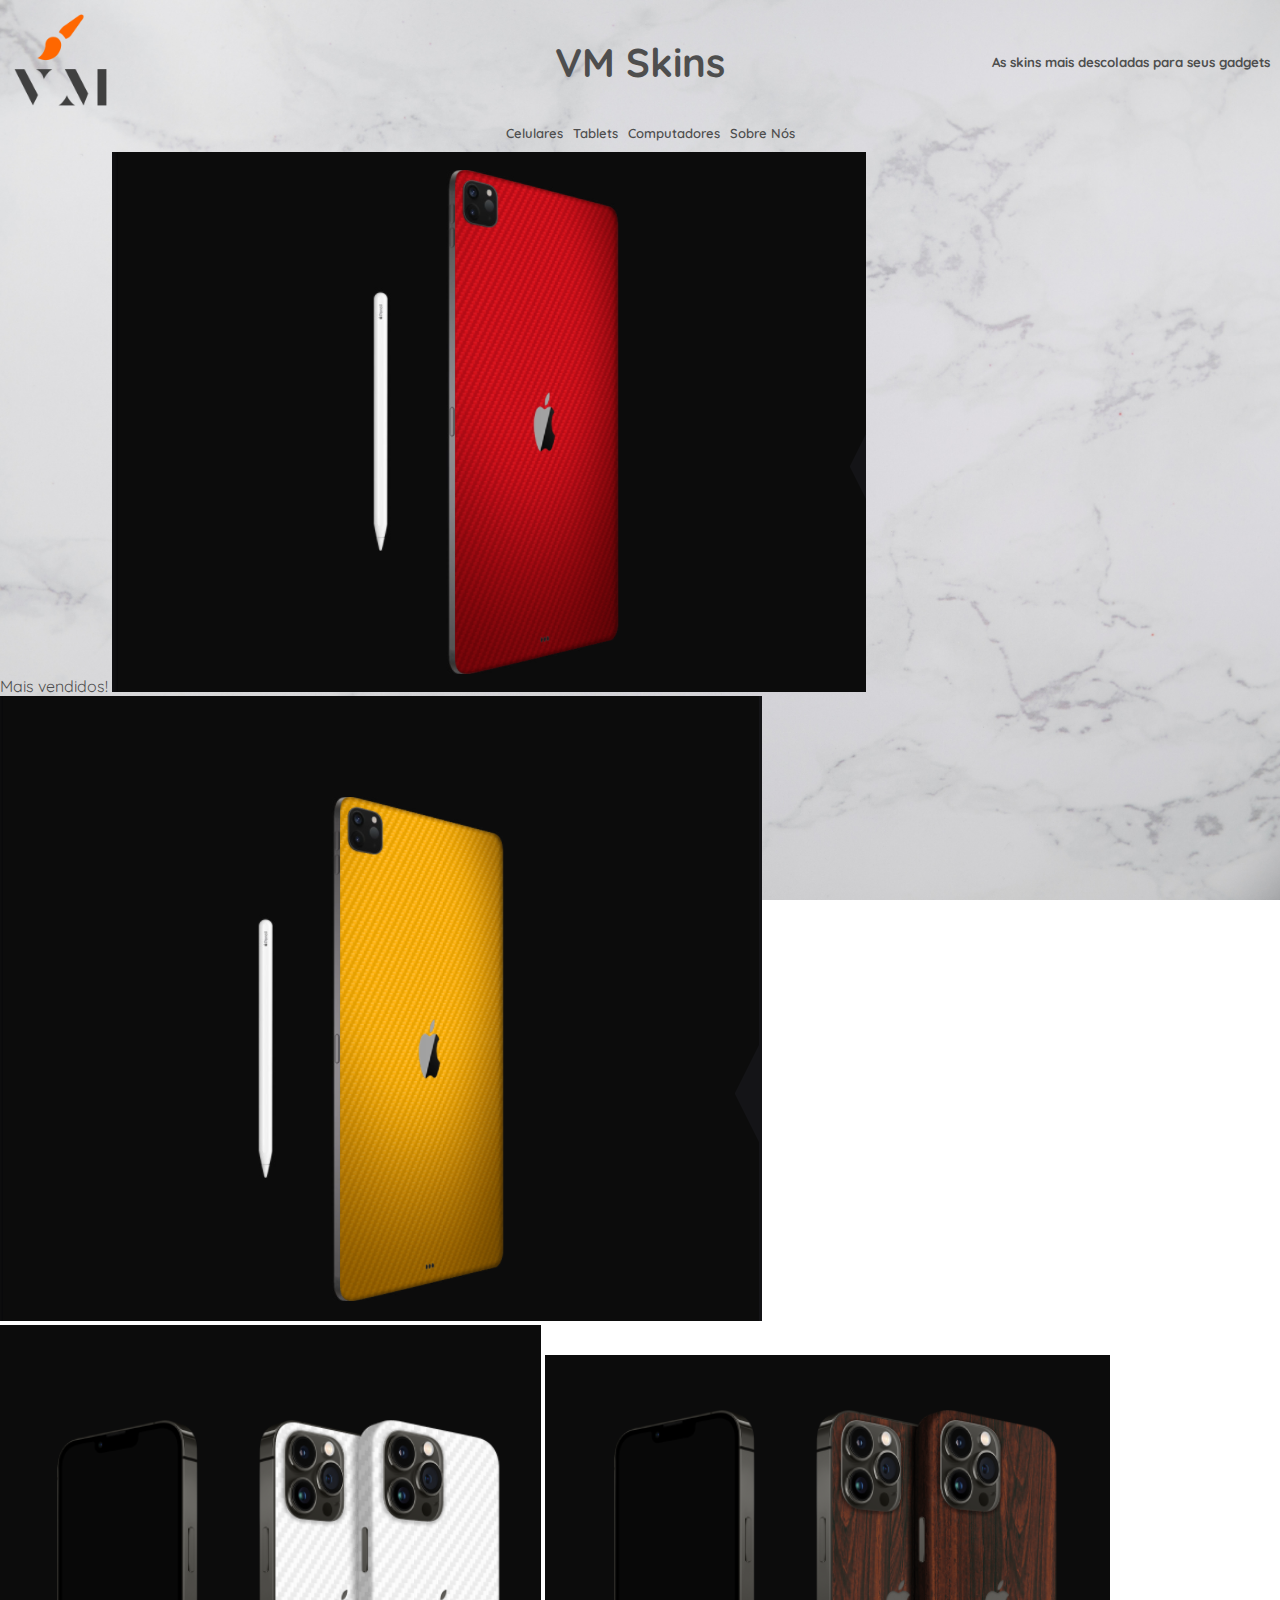
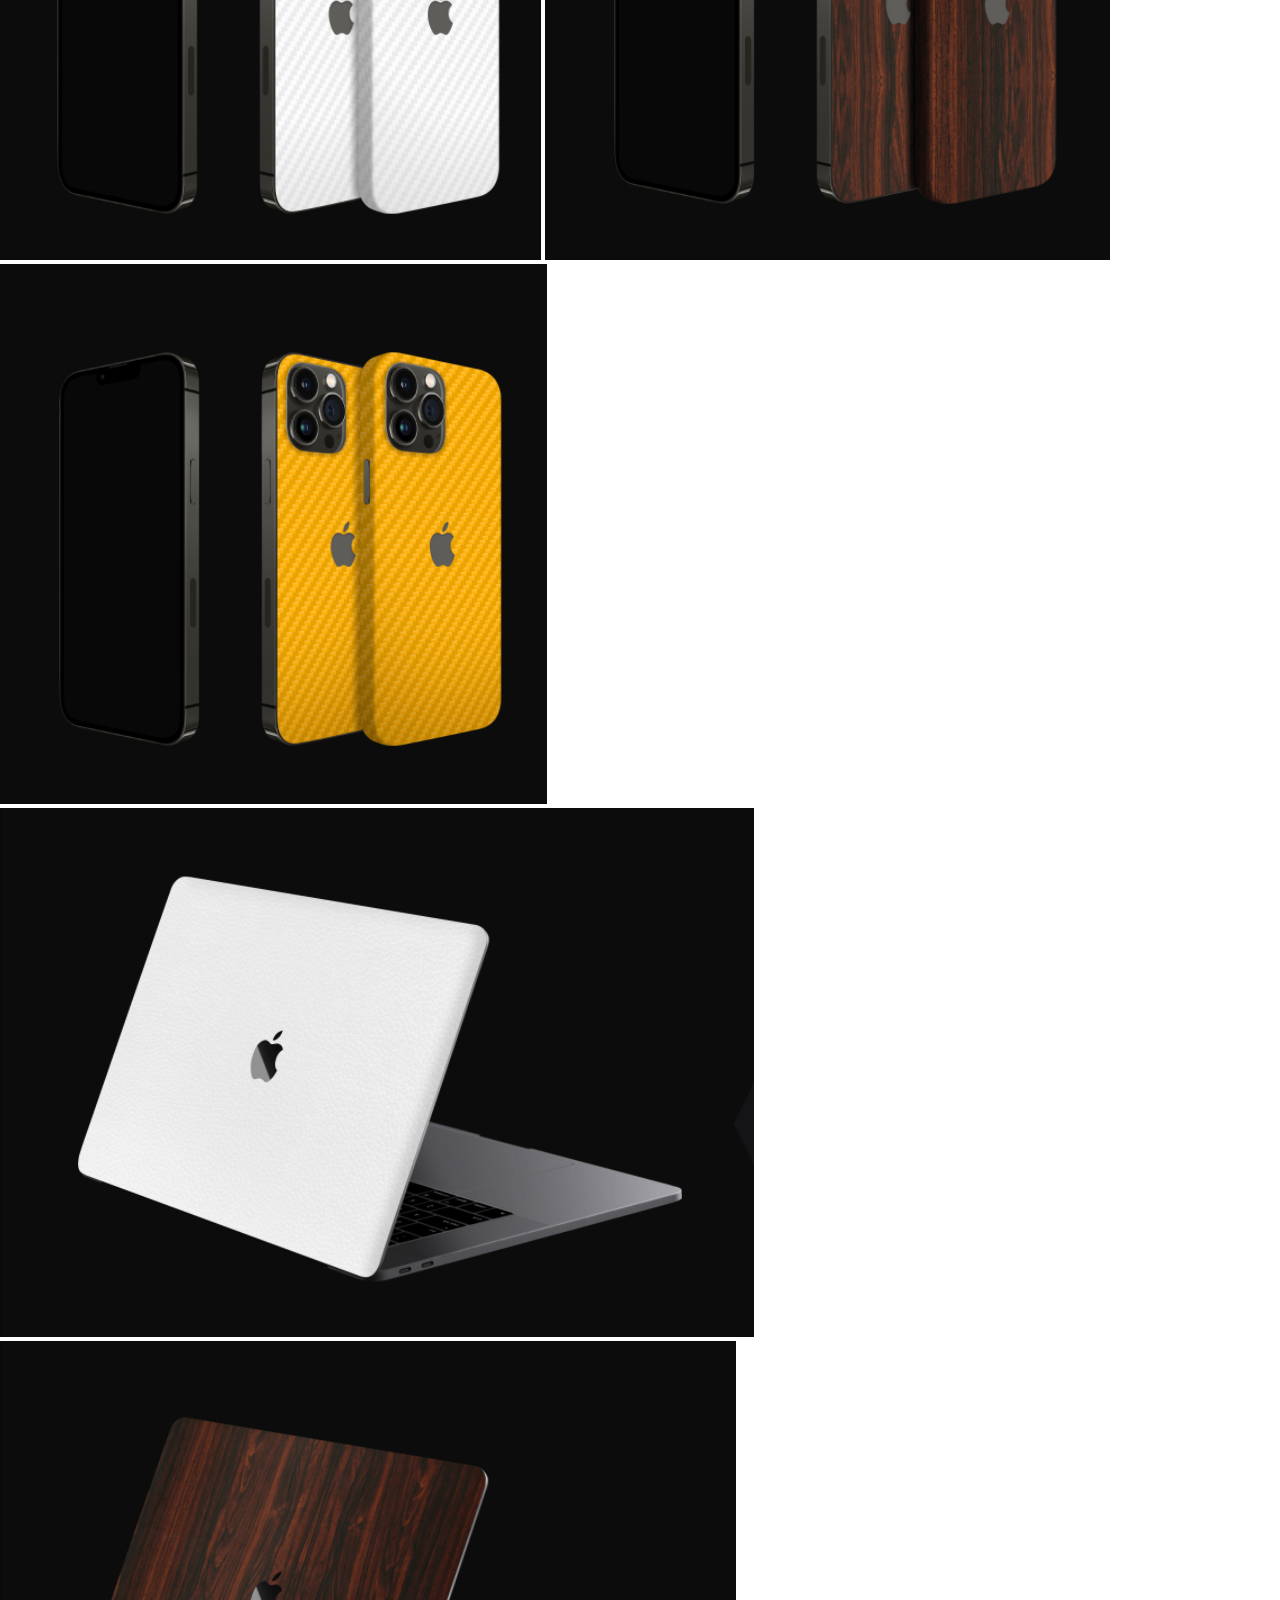
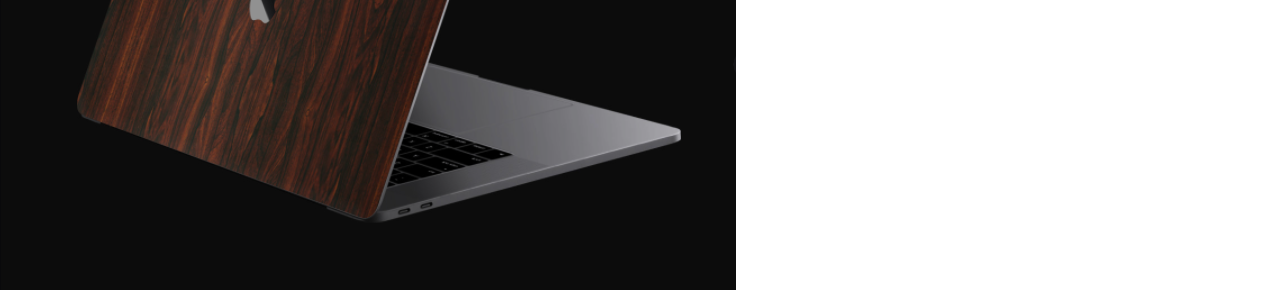
<file: index.html>
<!DOCTYPE html>
<html lang="pt-BR">
<head>
    <meta charset="UTF-8">
    <meta http-equiv="X-UA-Compatible" content="IE=edge">
    <meta name="viewport" content="width=device-width, initial-scale=1.0">
    <link rel="preconnect" href="https://fonts.googleapis.com">
    <link rel="preconnect" href="https://fonts.gstatic.com" crossorigin>
    <link href="https://fonts.googleapis.com/css2?family=Quicksand:wght@300;400;500;600;700&display=swap" rel="stylesheet">
    <link rel="stylesheet" href="style.css">
    <title>VM Skins</title>
</head>
<body>
    <header>
        <div id="header">
            <div class="logo">        
            <img src="logo.png" 
            alt="Logo VM Skins">
            </div>
            <div class="title">
            <h1>VM Skins</h1>
            </div>
            <div class="description">
            <h5>As skins mais descoladas para seus gadgets</h5>
            </div>
        </div>
        <ul>
            <li>
                <a target="_blank" href=celulares.html>Celulares</a>
            </li>
            <li>
                <a target="_blank" href=tablets.html>Tablets</a>
            </li>
            <li>
                <a target="_blank" href=computadores.html>Computadores</a>
            </li>       
            <li>
                <a target="_blank" href=sobre.html>Sobre&#160Nós</a>
            </li>
        </ul>
    </header>
    <main>
        <div class="destaque">Mais vendidos!
            <img src="ipad red.png" alt="ipad red skin">
            <img src="ipad yellow.png" alt="ipad yellow skin">
            <img src="iphone white.png" alt="iphone white skin">
            <img src="iphone wood.png" alt="iphone wood skin skin">
            <img src="iphone yellow.png" alt="iphone yellow skin">
            <img src="macbook white.png" alt="macbook white skin">
            <img src="macbook wood.png" alt="macbook wood skin">
        </div>
    </main>
</body>
</html>
</file>
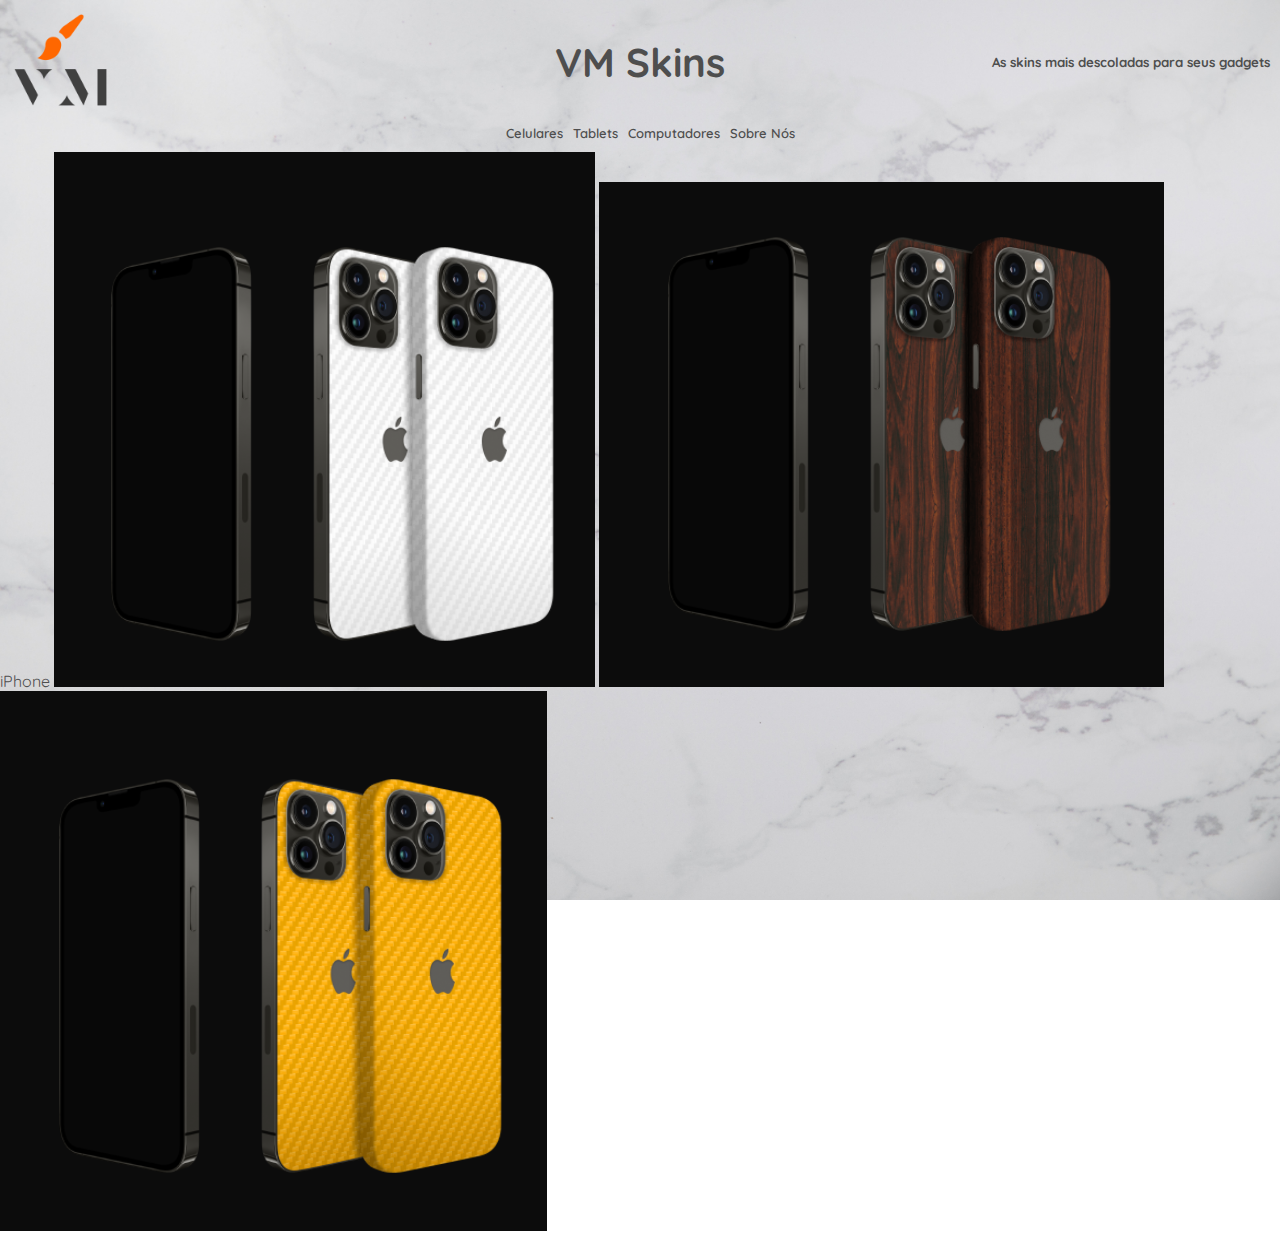
<file: celulares.html>
<!DOCTYPE html>
<html lang="pt-BR">
<head>
    <meta charset="UTF-8">
    <meta http-equiv="X-UA-Compatible" content="IE=edge">
    <meta name="viewport" content="width=device-width, initial-scale=1.0">
    <link rel="preconnect" href="https://fonts.googleapis.com">
    <link rel="preconnect" href="https://fonts.gstatic.com" crossorigin>
    <link href="https://fonts.googleapis.com/css2?family=Quicksand:wght@300;400;500;600;700&display=swap" rel="stylesheet">
    <link rel="stylesheet" href="style.css">
    <title>VM Skins</title>
</head>
<body>
    <header>
        <div id="header">
            <div class="logo">        
            <img src="logo.png" 
            alt="Logo VM Skins">
            </div>
            <div class="title">
            <h1>VM Skins</h1>
            </div>
            <div class="description">
            <h5>As skins mais descoladas para seus gadgets</h5>
            </div>
        </div>
        <ul>
            <li>
                <a target="_blank" href=celulares.html>Celulares</a>
            </li>
            <li>
                <a target="_blank" href=tablets.html>Tablets</a>
            </li>
            <li>
                <a target="_blank" href=computadores.html>Computadores</a>
            </li>       
            <li>
                <a target="_blank" href=sobre.html>Sobre&#160Nós</a>
            </li>
        </ul>
    </header>
    <main>
        <div class="destaque">iPhone
            <img src="iphone white.png" alt="iphone white skin">
            <img src="iphone wood.png" alt="iphone wood skin skin">
            <img src="iphone yellow.png" alt="iphone yellow skin">
        </div>
    </main>
</body>
</html>
</file>
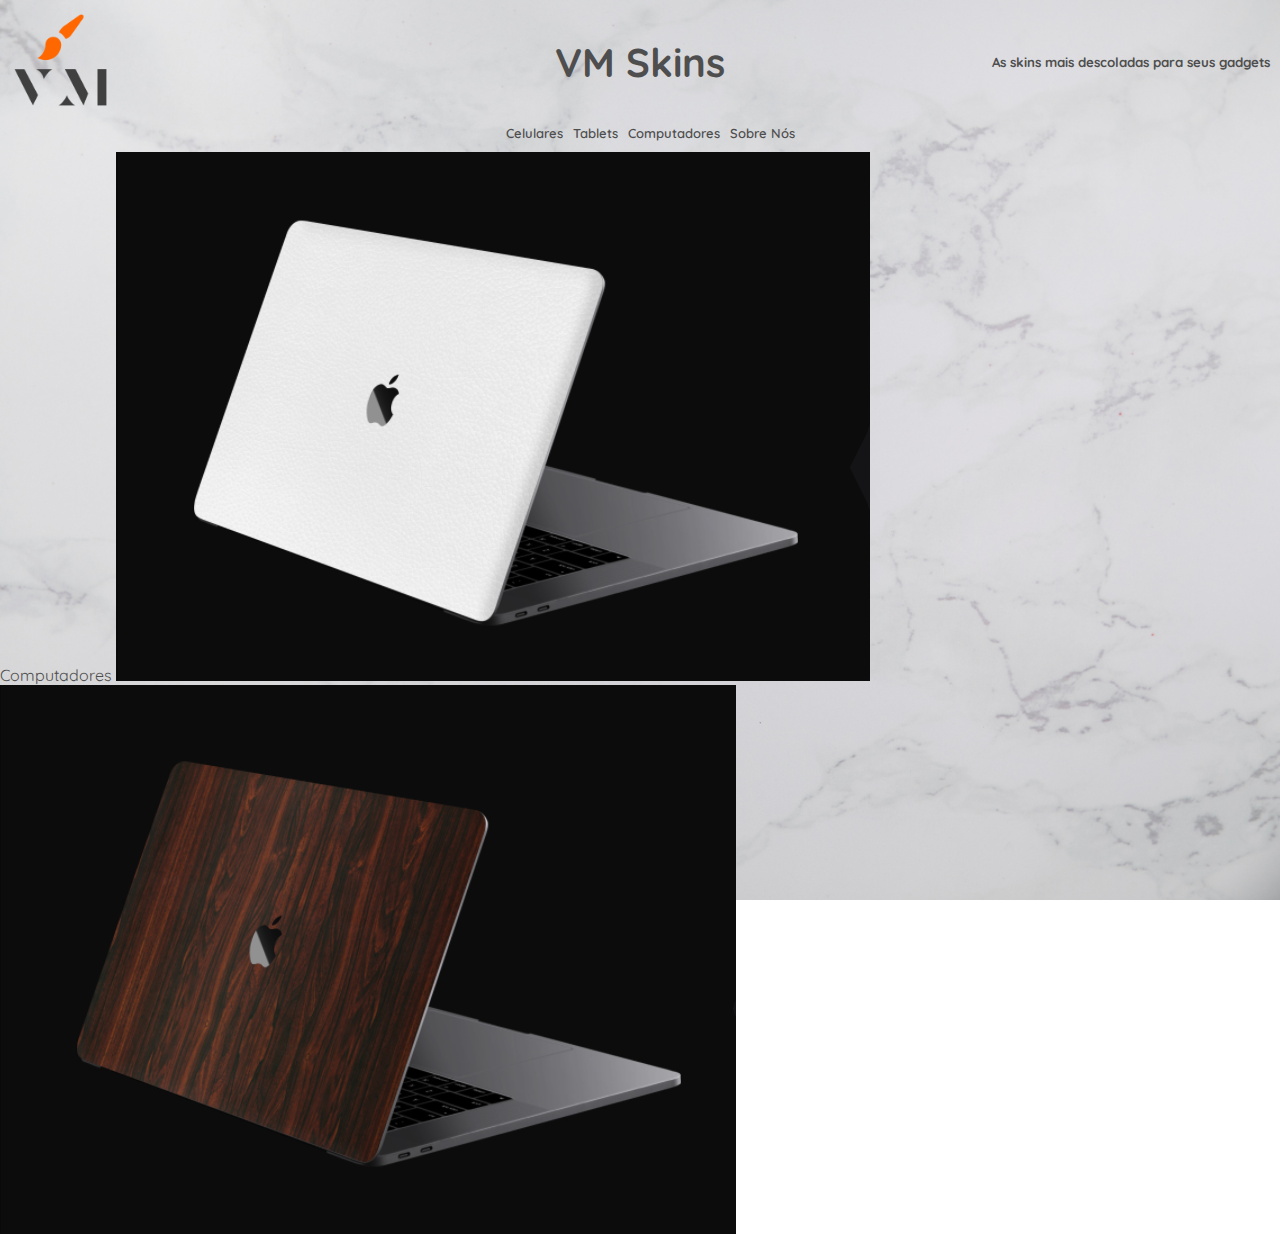
<file: computadores.html>
<!DOCTYPE html>
<html lang="pt-BR">
<head>
    <meta charset="UTF-8">
    <meta http-equiv="X-UA-Compatible" content="IE=edge">
    <meta name="viewport" content="width=device-width, initial-scale=1.0">
    <link rel="preconnect" href="https://fonts.googleapis.com">
    <link rel="preconnect" href="https://fonts.gstatic.com" crossorigin>
    <link href="https://fonts.googleapis.com/css2?family=Quicksand:wght@300;400;500;600;700&display=swap" rel="stylesheet">
    <link rel="stylesheet" href="style.css">
    <title>VM Skins</title>
</head>
<body>
    <header>
        <div id="header">
            <div class="logo">        
            <img src="logo.png" 
            alt="Logo VM Skins">
            </div>
            <div class="title">
            <h1>VM Skins</h1>
            </div>
            <div class="description">
            <h5>As skins mais descoladas para seus gadgets</h5>
            </div>
        </div>
        <ul>
            <li>
                <a target="_blank" href=celulares.html>Celulares</a>
            </li>
            <li>
                <a target="_blank" href=tablets.html>Tablets</a>
            </li>
            <li>
                <a target="_blank" href=computadores.html>Computadores</a>
            </li>       
            <li>
                <a target="_blank" href=sobre.html>Sobre&#160Nós</a>
            </li>
        </ul>
    </header>
    <main>
        <div class="destaque">Computadores
            <img src="macbook white.png" alt="macbook white skin">
            <img src="macbook wood.png" alt="macbook wood skin">
        </div>
    </main>
</body>
</html>
</file>
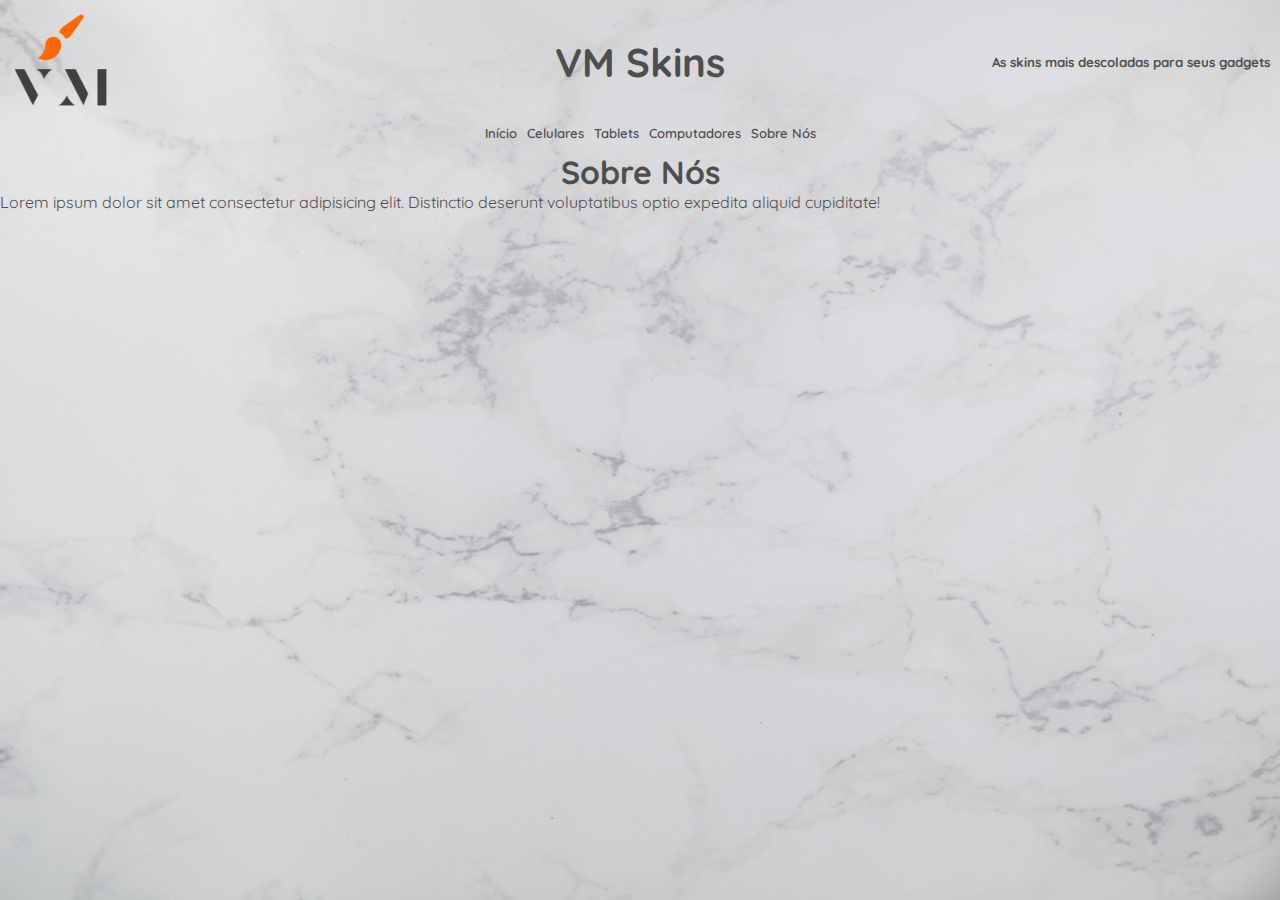
<file: sobre.html>
<!DOCTYPE html>
<html lang="pt-BR">
<head>
    <meta charset="UTF-8">
    <meta http-equiv="X-UA-Compatible" content="IE=edge">
    <meta name="viewport" content="width=device-width, initial-scale=1.0">
    <link rel="preconnect" href="https://fonts.googleapis.com">
    <link rel="preconnect" href="https://fonts.gstatic.com" crossorigin>
    <link href="https://fonts.googleapis.com/css2?family=Quicksand:wght@300;400;500;600;700&display=swap" rel="stylesheet">
    <link rel="stylesheet" href="style.css">
    <title>VM Skins</title>
</head>
<body>
    <header>
        <div id="header">
            <div class="logo">        
            <img src="logo.png" 
            alt="Logo VM Skins">
            </div>
            <div class="title">
            <h1>VM Skins</h1>
            </div>
            <div class="description">
            <h5>As skins mais descoladas para seus gadgets</h5>
            </div>
        </div>
        <ul>
            <li>
                <a target="_blank" href=index.html>Início</a>
            </li>
            <li>
                <a target="_blank" href=celulares.html>Celulares</a>
            </li>
            <li>
                <a target="_blank" href=tablets.html>Tablets</a>
            </li>
            <li>
                <a target="_blank" href=computadores.html>Computadores</a>
            </li>       
            <li>
                <a target="_blank" href=sobre.html>Sobre&#160Nós</a>
            </li>
        </ul>
    </header>
    <main>
        <h1>
            Sobre Nós
        </h1>
        <p>Lorem ipsum dolor sit amet consectetur adipisicing elit. Distinctio deserunt voluptatibus optio expedita aliquid cupiditate!</p>
        </div>
    </main>
</body>
</html>
</file>
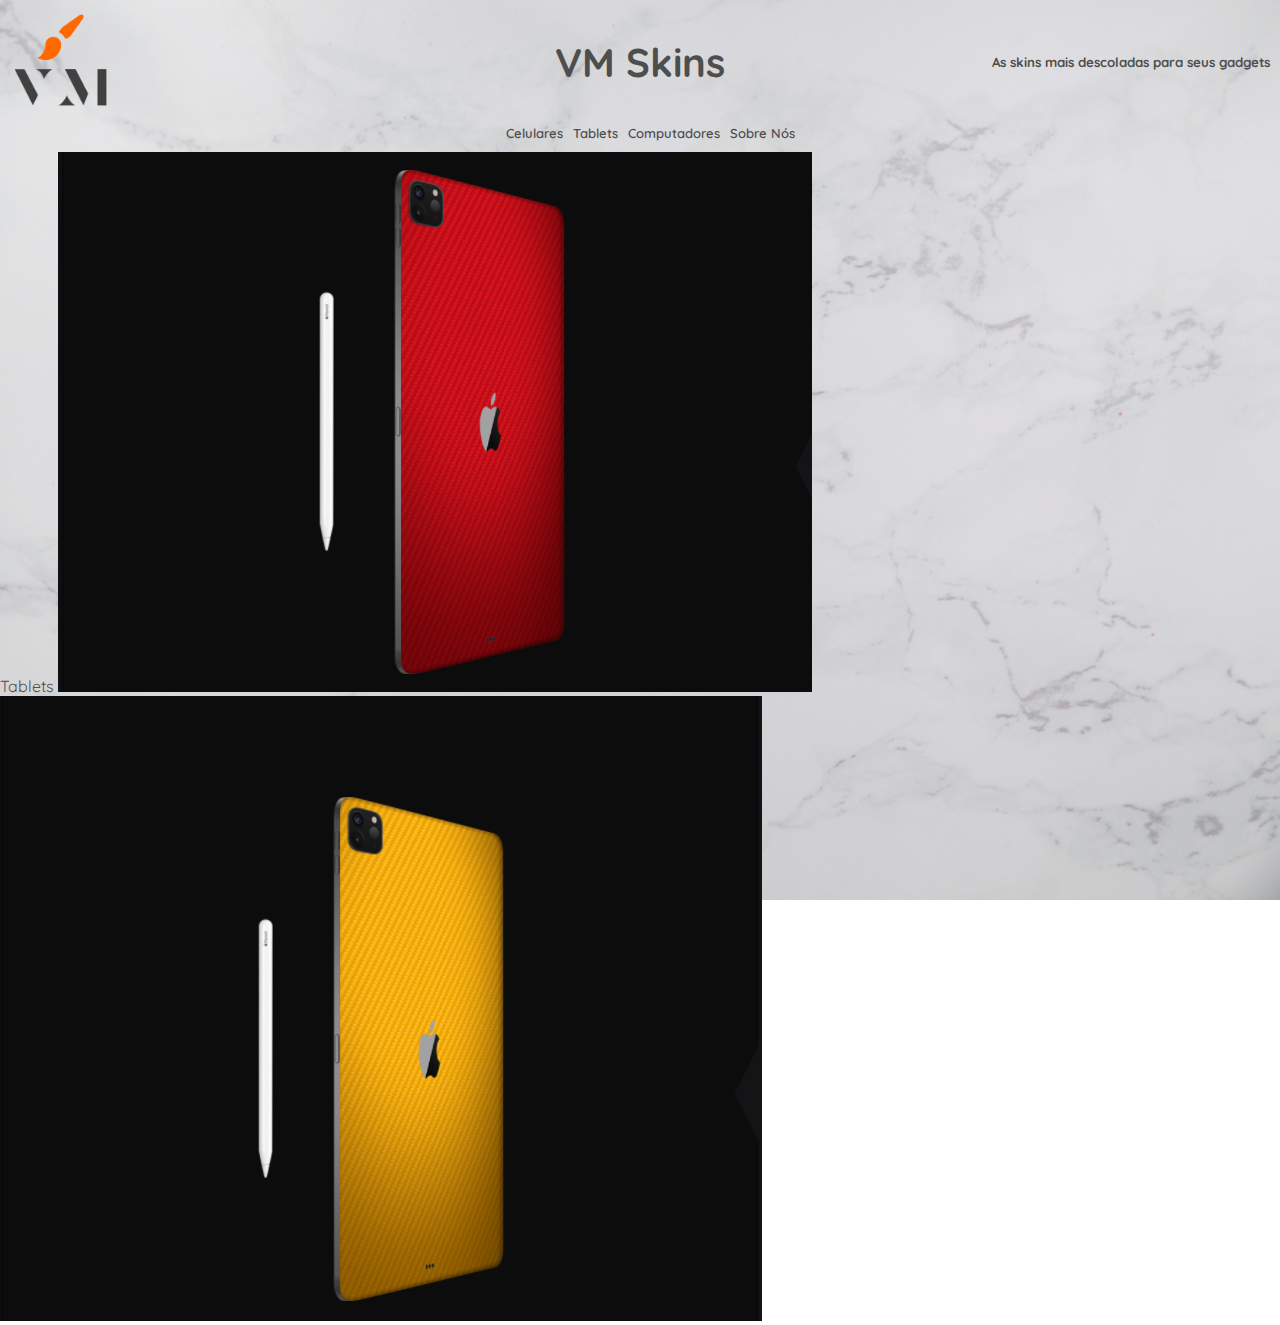
<file: tablets.html>
<!DOCTYPE html>
<html lang="pt-BR">
<head>
    <meta charset="UTF-8">
    <meta http-equiv="X-UA-Compatible" content="IE=edge">
    <meta name="viewport" content="width=device-width, initial-scale=1.0">
    <link rel="preconnect" href="https://fonts.googleapis.com">
    <link rel="preconnect" href="https://fonts.gstatic.com" crossorigin>
    <link href="https://fonts.googleapis.com/css2?family=Quicksand:wght@300;400;500;600;700&display=swap" rel="stylesheet">
    <link rel="stylesheet" href="style.css">
    <title>VM Skins</title>
</head>
<body>
    <header>
        <div id="header">
            <div class="logo">        
            <img src="logo.png" 
            alt="Logo VM Skins">
            </div>
            <div class="title">
            <h1>VM Skins</h1>
            </div>
            <div class="description">
            <h5>As skins mais descoladas para seus gadgets</h5>
            </div>
        </div>
        <ul>
            <li>
                <a target="_blank" href=celulares.html>Celulares</a>
            </li>
            <li>
                <a target="_blank" href=tablets.html>Tablets</a>
            </li>
            <li>
                <a target="_blank" href=computadores.html>Computadores</a>
            </li>       
            <li>
                <a target="_blank" href=sobre.html>Sobre&#160Nós</a>
            </li>
        </ul>
    </header>
    <main>
        <div class="destaque">Tablets
            <img src="ipad red.png" alt="ipad red skin">
            <img src="ipad yellow.png" alt="ipad yellow skin">
           
        </div>
    </main>
</body>
</html>
</file>
<file: style.css>
* {
    padding: 0%; 
    margin: 0%; 
    box-sizing: border-box;
    color: #4e4e4e;

}

#header {
    display: flex;
    align-items: center;
    justify-content: space-between;
}

#header div {
    flex-basis: 100%;
}
body {

    background: url(./background.jpg) no-repeat center center fixed;
    background-size: cover;
    font-family: 'Quicksand', sans-serif;
}

.logo img {
    max-width: 20vw;
    max-height: 100px;
}

header ul {
    display: flex;
    list-style: none;
    width: 100vw;
    justify-content: center;
    margin-top: 8px;
}

header ul li a {
    padding: 5px;
    font-size: small;
    font-weight: 600;
    text-decoration: none;
    font-style: normal;
}
h1 {
    text-align: center;
}
header {
    padding: 10px;
}
.description {
    text-align: right;
}
.title {
    font-size: 20px;
}

@media only screen and (max-width: 375px) {
    .title {
        font-size: 10px;
    }
    .description {
        flex-wrap: wrap;
        font-size: 10px;
    }
}
</file>
